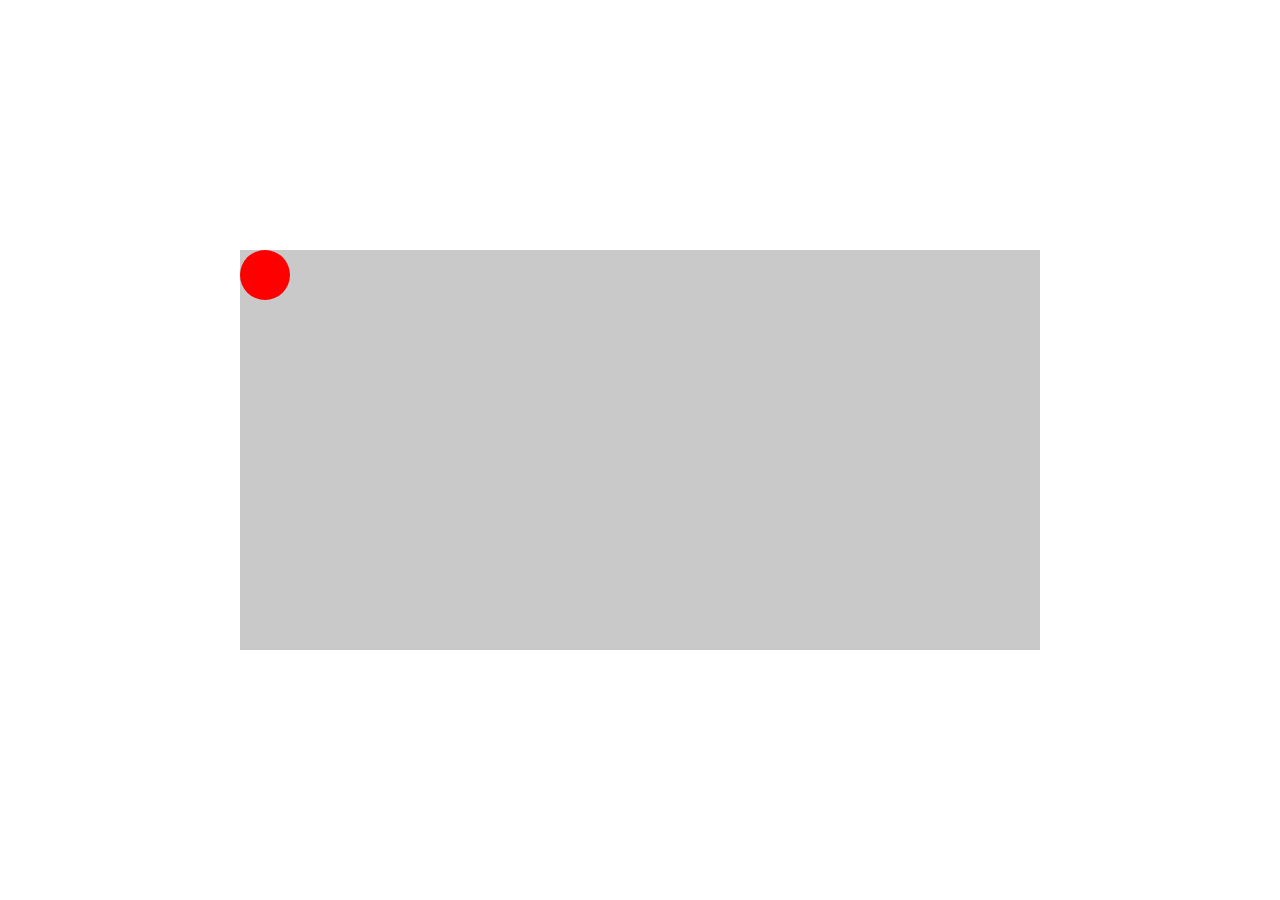
<file: Nivel-I/index.html>
<!DOCTYPE html>
<html lang="en">
<head>
  <meta charset="UTF-8">
  <meta http-equiv="X-UA-Compatible" content="IE=edge">
  <meta name="viewport" content="width=device-width, initial-scale=1.0">
  <link rel="stylesheet" href="./style/reset.css">
  <link rel="stylesheet" href="./style/style.css">
  <title>Nivel I</title>
</head>
<body>
  <div class="container">
    <div class="boxBall">
      <div class="ball"></div>
    </div>
  </div>
</body>
</html>
</file>
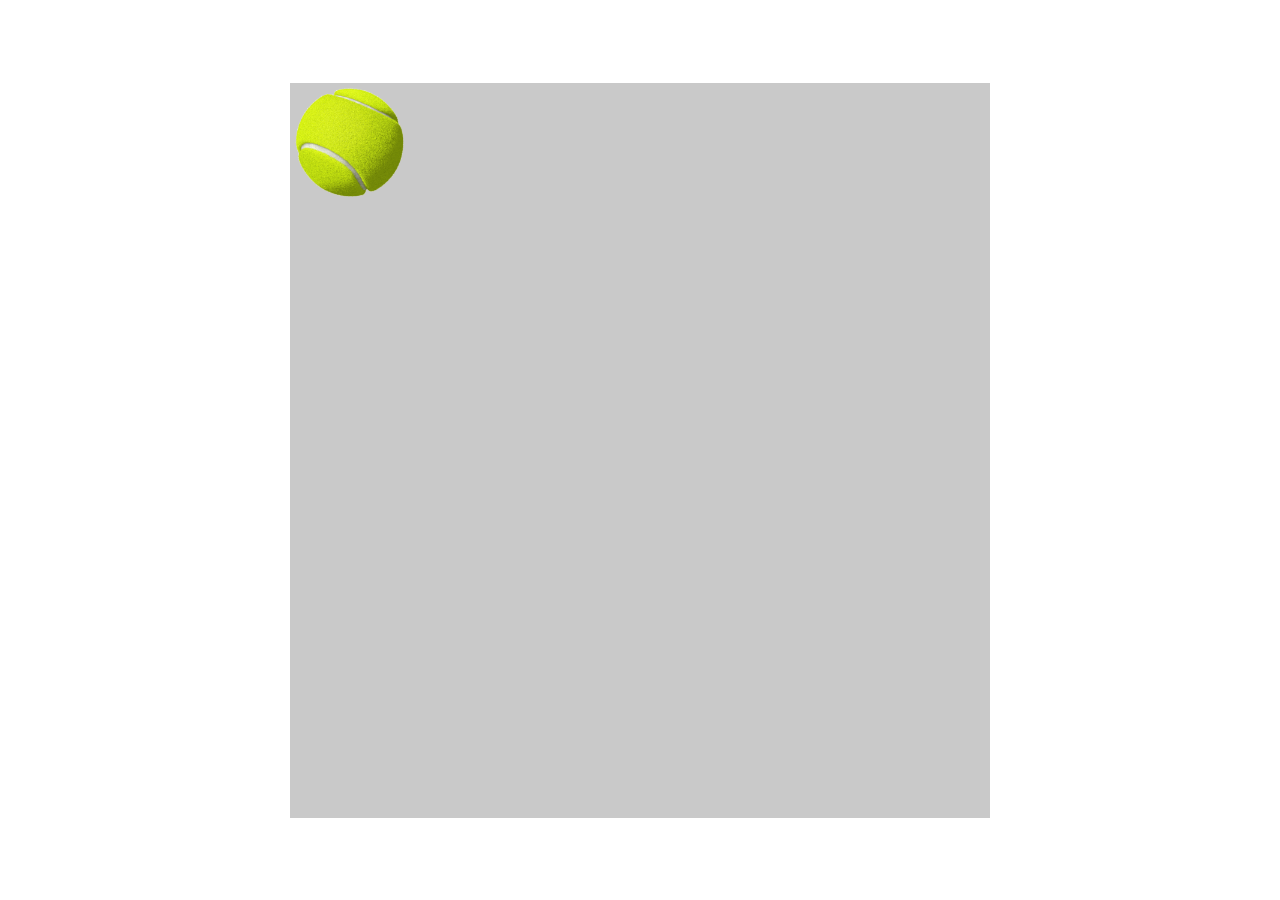
<file: Nivel-II/index.html>
<!DOCTYPE html>
<html lang="en">

<head>
  <meta charset="UTF-8">
  <meta http-equiv="X-UA-Compatible" content="IE=edge">
  <meta name="viewport" content="width=device-width, initial-scale=1.0">
  <link rel="stylesheet" href="./style/reset.css">
  <link rel="stylesheet" href="./style/style.css">
  <title>Nivel I</title>
</head>

<body>
  <div class="container">
    <div class="boxBall">
      <img src="./img/pelota.png" alt="" class="ball">
    </div>
  </div>
</body>

</html>
</file>
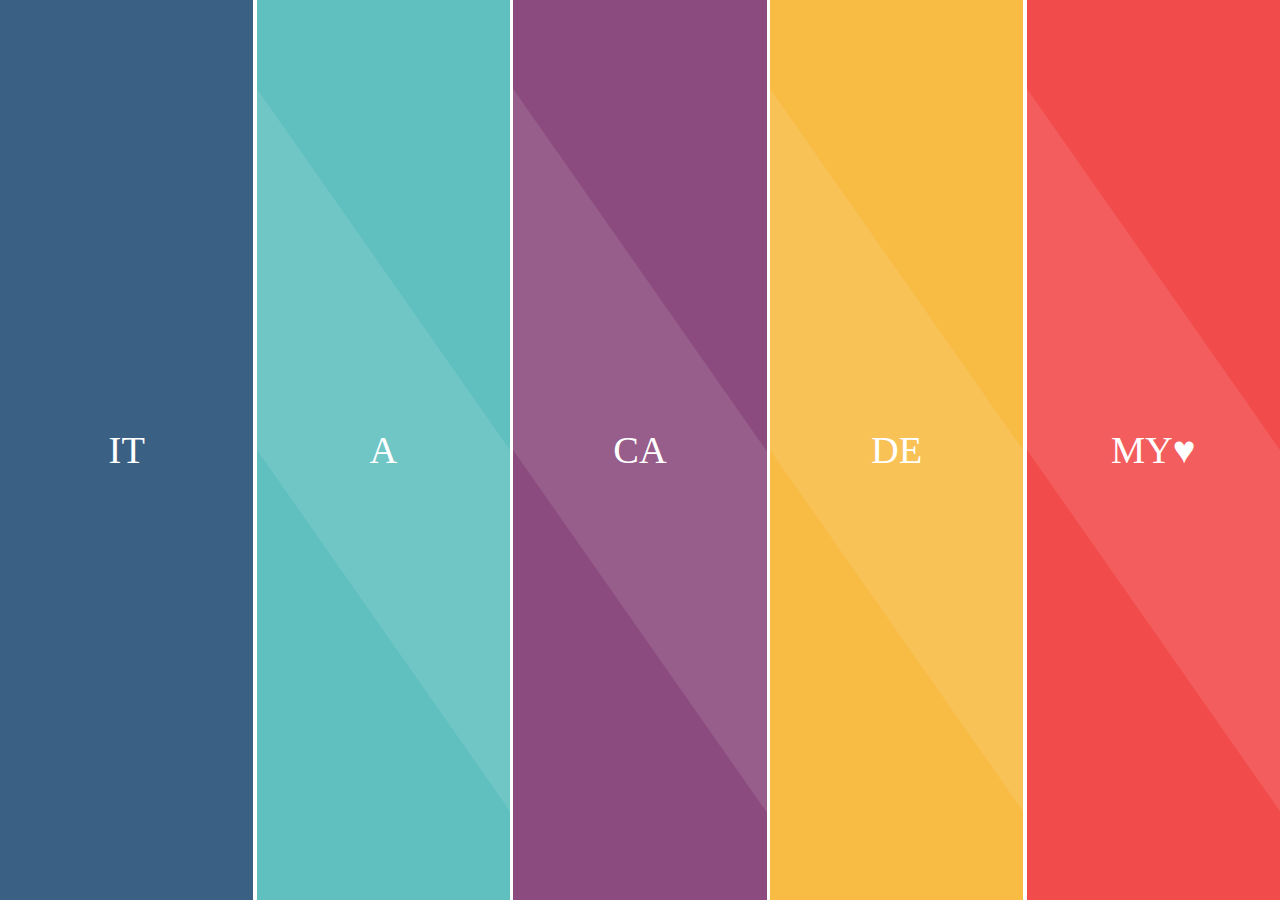
<file: Nivel-III/index.html>
<!DOCTYPE html>
<html lang="en">

<head>
  <meta charset="UTF-8">
  <meta http-equiv="X-UA-Compatible" content="IE=edge">
  <meta name="viewport" content="width=device-width, initial-scale=1.0">
  <link rel="stylesheet" href="./style/reset.css">
  <link rel="stylesheet" href="style/style.css">
  <title>Nivel III</title>
</head>

<body>
  <div class="container">

    <div class="col-1">
      <div class="contentCol">
        <p class="colText">IT</p>
      </div>
    </div>
    <div class="col-2">
      <div class="contentCol">
        <p class="colText">A</p>
      </div>
    </div>
    <div class="col-3">
      <div class="contentCol">
        <p class="colText">CA</p>
      </div>
    </div>
    <div class="col-4">
      <div class="contentCol">
        <p class="colText">DE</p>
      </div>
    </div>
    <div class="col-5">
      <div class="contentCol">
        <p class="colText">MY <span>&hearts;</span></p>
      </div>
    </div>


  </div>
</body>

</html>
</file>
<file: Nivel-I/style/style.css>
.container {
  width: 100%;
  min-height: 100vh;

  display: grid;
  grid-template-rows: 1fr;
  justify-content: center;
  align-items: center;
  background-color: rgb(255, 255, 255);
}

.boxBall {
  width: 800px;
  height: 400px;

  background-color: rgb(201, 201, 201);
}

.ball {
  width: 50px;
  height: 50px;
  position: relative;
  background-color: red;
  border-radius: 50%;
  animation: ball 15s infinite;
  will-change: position;
}

@keyframes ball {
  0% {
    transform: translate(0, 0);
    animation-timing-function: cubic-bezier(0, 0, 0, 0);
  }
  10% {
    /** Abajo */
    transform: translate(100px, 350px);
    animation-timing-function: cubic-bezier(0, 0.33, 0.09, 0);
  }
  20% {
    /** Arriba */
    transform: translate(350px, 0px);
    animation-timing-function: cubic-bezier(0, 0.33, 0.85, 0.97);
  }
  30% {
    /** Abajo */
    transform: translate(350px, 350px);
    animation-timing-function: cubic-bezier(0, 0.4, 0.85, 0.97);
  }
  40% {
    /** Arriba */
    transform: translate(200px, 0);
    animation-timing-function: cubic-bezier(0, 0.33, 0.85, 0.97);
  }
  50% {
    /** Arriba */
    transform: translate(750px, 100px);
    animation-timing-function: cubic-bezier(0, 0.33, 0.85, 0.97);
  }
  55% {
    transform: translate(0px, 350px);
    animation-timing-function: cubic-bezier(0, 0.4, 0.85, 0.97);
  }
  60% {
    /** Arriba */
    transform: translate(150px, 0px);
    animation-timing-function: cubic-bezier(0, 0.4, 0.85, 0.97);
  }
  65% {
    transform: translate(750px, 350px);
    animation-timing-function: cubic-bezier(0, 0.33, 0.85, 0.97);
  }
  70% {
    /** Arriba */
    transform: translate(50px, 0px);
    animation-timing-function: cubic-bezier(0, 0.4, 0.85, 0.97);
  }
  75% {
    transform: translate(750px, 250px);
    animation-timing-function: cubic-bezier(0, 0.33, 0.85, 0.97);
  }
  80% {
    /** Arriba al medio */
    transform: translate(0px, 200px);
    animation-timing-function: cubic-bezier(0, 0.4, 0.85, 0.97);
  }
  85% {
    transform: translate(600px, 0px);
    animation-timing-function: cubic-bezier(0, 0.33, 0.85, 0.97);
  }
  90% {
    /** Abajo */
    transform: translate(200px, 350px);
    animation-timing-function: cubic-bezier(0, 0.4, 0.85, 0.97);
  }
  95% {
    transform: translate(750px, 100px);
    animation-timing-function: cubic-bezier(0, 0.33, 0.85, 0.97);
  }
  97% {
    transform: translate(500, 0px);
    animation-timing-function: cubic-bezier(0, 0.4, 0.85, 0.97);
  }
  98% {
    transform: translate(600px, 0px);
    animation-timing-function: cubic-bezier(0, 0.33, 0.85, 0.97);
  }
  99% {
    transform: translate(750px, 300px);
    animation-timing-function: cubic-bezier(0, 0.4, 0.85, 0.97);
  }
  100% {
    transform: translate(0px, 0px);
    animation-timing-function: cubic-bezier(0, 0.4, 0.85, 0.97);
  }
}
</file>
<file: Nivel-II/style/style.css>
.container {
  width: 100%;
  min-height: 100vh;

  display: grid;
  grid-template-rows: 1fr;
  justify-content: center;
  align-items: center;
  background-color: rgb(255, 255, 255);
}

.boxBall {
  width: 700px;
  height: 735px;

  background-color: rgb(201, 201, 201);
}

.ball {
  width: 120px;
  height: 120px;
  position: relative;
  animation: ball 09s linear infinite;
}

@keyframes ball {
  0% {
    top: 200px;
    left: -5px;
    transform: rotate(0deg);
  }
  17% {
    top: calc(735px - 110px);
    left: 300px;
    transform: rotate(360deg);
    animation-timing-function: cubic-bezier(0.01, 0, 0, 0.97);
  }
  17% {
    transform: skew(20deg, 20deg);
  }
  18% {
    transform: skew(0deg, 0deg);
  }
  34% {
    top: 200px;
    left: 500px;
    transform: rotate(0deg);
    animation-timing-function: cubic-bezier(0.9, 0.8, 0.7, 0.5);
  }
  50% {
    height: 120px;
    width: 120px;
    top: calc(735px - 115px);
    left: calc(700px - 120px);
    transform: rotate(360deg);
    animation-timing-function: cubic-bezier(0.01, 0, 0, 0.97);
  }
  51% {
    transform: skew(20deg, 20deg);
  }
  52% {
    transform: skew(0deg, 0deg);
  }
  67% {
    top: 200px;
    left: 300px;
    transform: rotate(0deg);
    animation-timing-function: cubic-bezier(0.9, 0.8, 0.7, 0.5);
  }
  83% {
    top: calc(735px - 115px);
    left: 150px;
    transform: rotate(360deg);
    animation-timing-function: cubic-bezier(0.01, 0, 0, 0.97);
  }
  84% {
    transform: skew(20deg, 20deg);
  }
  85% {
    transform: skew(0deg, 0deg);
  }
  100% {
    top: 200px;
    left: -5px;
    transform: rotate(0deg);
    animation-timing-function: linear;
  }
}
</file>
<file: Nivel-III/style/style.css>
body {
  height: 100vh;
}

:root {
  --animation-time: 1s;
}

.container {
  display: grid;
  grid-template-columns: repeat(5, 1fr);
  gap: 0.2rem;
  width: 100%;
  height: 100%;
  overflow: hidden;
}

[class^="col"] {
  display: flex;
  justify-content: center;
  align-items: center;
  font-size: var(--font-size-text);
}

[class^="col-"] {
  position: relative;
  overflow: hidden;
}

.colText {
  color: white;
  font-size: 3vw;
  font-family: lato;
}

span {
  display: block;
  font-size: 1em;
  color: white;
}

.col-1 {
  background-color: #244f75;
  animation-name: col-1;
  animation-duration: var(--animation-time);
}

.col-2 {
  background-color: #60bfbf;
  animation-name: col-2;
  animation-duration: var(--animation-time);
}

.col-3 {
  background-color: #8c4b7e;
  animation-name: col-3;
  animation-duration: var(--animation-time);
}

.col-4 {
  background-color: #f8bb44;
  animation-name: col-4;
  animation-duration: var(--animation-time);
}

.col-5 {
  background-color: #f24b4b;
  animation-name: col-5;
  animation-duration: var(--animation-time);
}

.contentCol::after {
  content: "";
  background-color: rgb(255, 255, 255);
  width: 100%;
  height: 100%;
  top: 0;
  left: 0;
  position: absolute;
  z-index: 1;
  opacity: 0.1;
  transform-origin: center center;
  transform: skewX(35deg) scaleX(1) translate(0, 0);
  transition: transform 1s;
  transition-timing-function: cubic-bezier(0, 0.08, 0.02, 0.97);
}

[class^="col"]:hover .contentCol::after {
  transform: skew(0) scaleX(1) translate(0, 0);
  transition: transform 20ms ease-in;
}

/** Animation when the page loads - Place all elements on the viewport */
@keyframes col-1 {
  from {
    transform: translateX(-100%);
  }
}
@keyframes col-2 {
  from {
    transform: translateY(100%);
  }
}
@keyframes col-3 {
  from {
    transform: translateY(-100%);
  }
}
@keyframes col-4 {
  from {
    transform: translateY(100%);
  }
}
@keyframes col-5 {
  from {
    transform: translateX(100%);
  }
}
</file>
